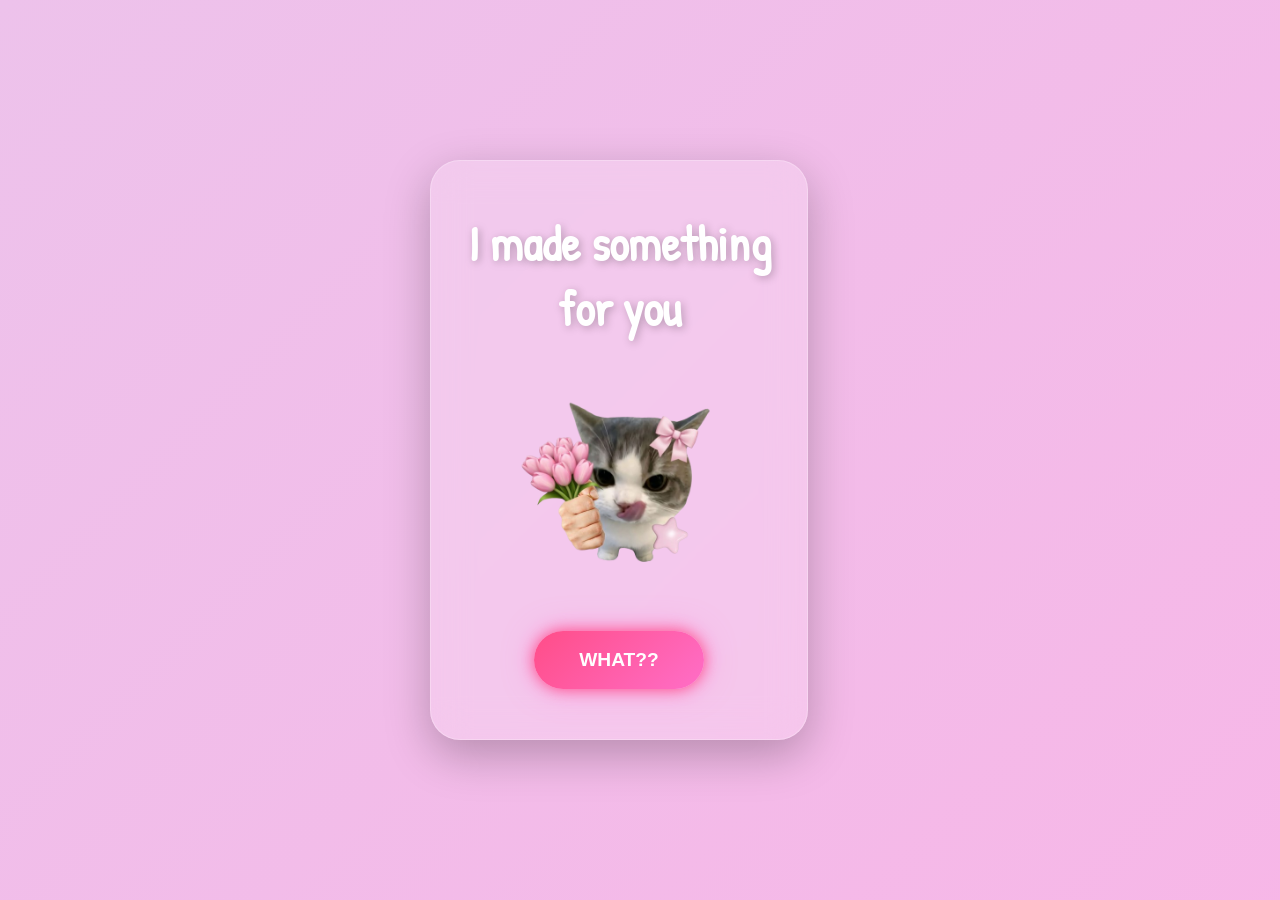
<file: Index.html>
<!DOCTYPE html>
<html lang="en">
<head>
    <meta charset="UTF-8">
    <meta name="viewport" content="width=device-width, initial-scale=1.0">
    <title>Birthday Surprise</title>

    <link rel="stylesheet" href="style.css">

    <link href="https://fonts.googleapis.com/css2?family=Patrick+Hand&display=swap" rel="stylesheet">
</head>
<body>

<div class="container">

    <div class="paper">

        <h1>I made something for you</h1>

        <img src="images/flowercat.png" class="cat">

        <button onclick="location.href='cake.html'">
            WHAT??
        </button>

    </div>

</div>

</body>
</html>
</file>
<file: style.css>
*{
    margin:0;
    padding:0;
    box-sizing:border-box;
}

body{
    font-family:'Patrick Hand',cursive;
    min-height:100vh;
    display:flex;
    justify-content:center;
    align-items:center;
    overflow:hidden;
    position:relative;

    background:linear-gradient(-45deg,#ff9a9e,#e4bbaf,#fab3e6,#edc2eb);


    background-size:400% 400%;

    animation:bgMove 12s ease infinite;
}

/* Animated Background */

@keyframes bgMove{

    0%{background-position:0% 50%;}
    50%{background-position:100% 50%;}
    100%{background-position:0% 50%;}
}

/* Floating Hearts */

.hearts{
    position:absolute;
    width:100%;
    height:100%;
    overflow:hidden;
    pointer-events:none;
}

.hearts span{
    position:absolute;
    bottom:-80px;
    color:#fff;
    font-size:30px;
    animation:floatHeart linear infinite;
}

@keyframes floatHeart{

    from{
        transform:translateY(0) rotate(0deg);
        opacity:0;
    }

    20%{
        opacity:1;
    }

    to{
        transform:translateY(-120vh) rotate(360deg);
        opacity:0;
    }
}

/* Glass Card */

.paper{

    width:420px;
    max-width:90%;
    padding:50px 35px;

    text-align:center;

    background:rgba(255,255,255,.18);

    backdrop-filter:blur(18px);

    border:1px solid rgba(255,255,255,.25);

    border-radius:30px;

    box-shadow:
    0 15px 45px rgba(0,0,0,.25);

    animation:cardAppear 1s ease;
}

@keyframes cardAppear{

    from{
        opacity:0;
        transform:translateY(40px) scale(.9);
    }

    to{
        opacity:1;
        transform:translateY(0) scale(1);
    }
}

.paper h1{

    color:white;
    font-size:3rem;
    margin-bottom:30px;

    text-shadow:2px 2px 8px rgba(0,0,0,.25);
}

/* Cat */

.cat{
    height:220px;
    width:220px;
    animation:catFloat 3s ease-in-out infinite;
}

@keyframes catFloat{

    0%,100%{
        transform:translateY(0);
    }

    50%{
        transform:translateY(-15px);
    }
}

/* Button */

button{

    margin-top:35px;

    padding:18px 45px;

    font-size:1.2rem;

    border:none;

    border-radius:50px;

    cursor:pointer;

    color:white;

    font-weight:bold;

    background:linear-gradient(135deg,#ff4d88,#ff6ec7);

    box-shadow:
    0 0 15px #ff4d88,
    0 0 30px rgba(255,110,199,.5);

    transition:.35s;
}

button:hover{

    transform:translateY(-5px) scale(1.08);

    box-shadow:
    0 0 25px #ff4d88,
    0 0 60px #ff6ec7;
}

button:active{

    transform:scale(.95);
}

@media(max-width:600px){

.paper{

    padding:35px 20px;
}

.paper h1{

    font-size:2.2rem;
}

.cat{

    width:180px;
}

button{

    width:100%;
}
}
</file>
